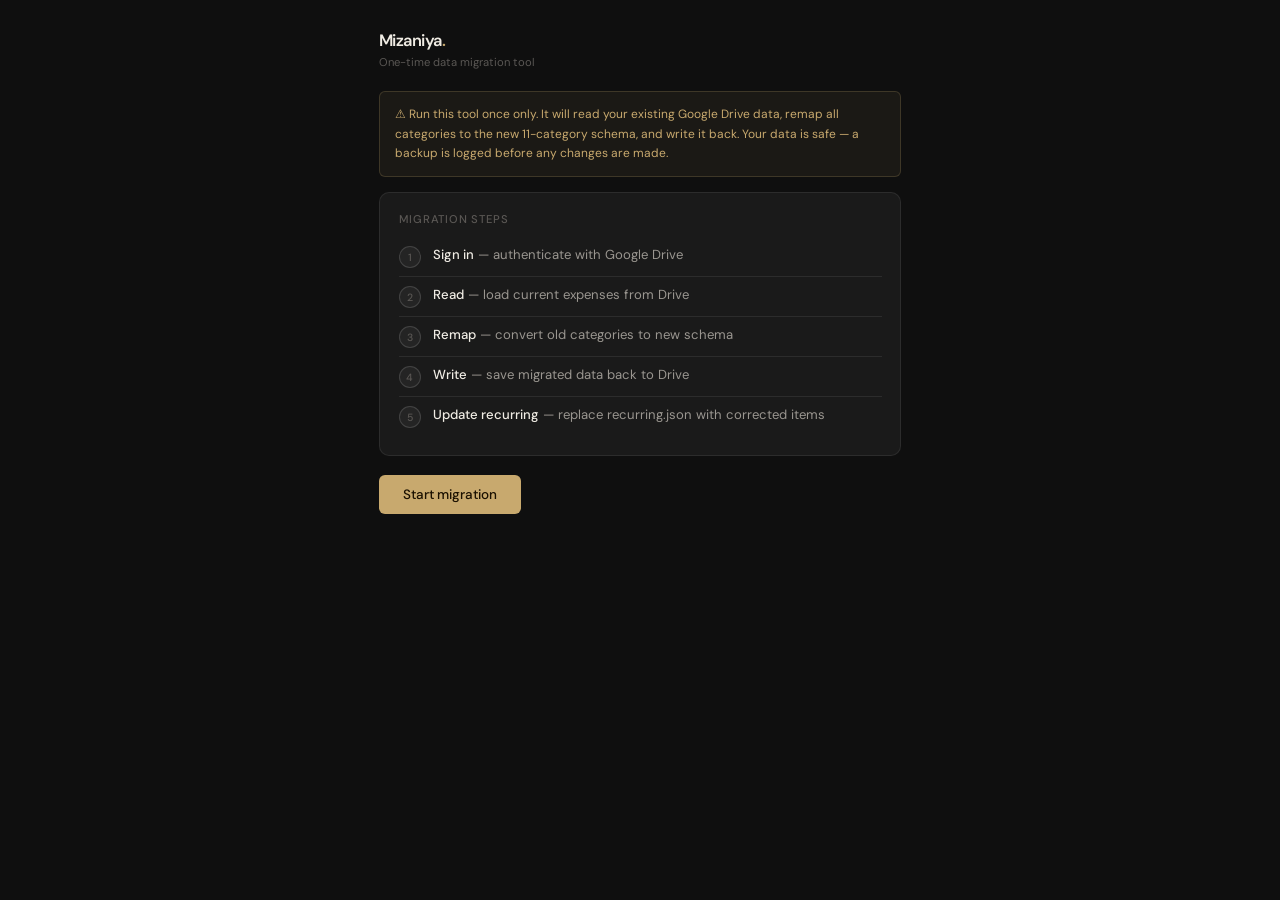
<file: migrate.html>
<!DOCTYPE html>
<html lang="en">
<head>
  <meta charset="UTF-8">
  <meta name="viewport" content="width=device-width, initial-scale=1.0">
  <title>Mizaniya — Data Migration</title>
  <link rel="preconnect" href="https://fonts.googleapis.com">
  <link href="https://fonts.googleapis.com/css2?family=DM+Sans:wght@400;500;600&family=DM+Mono:wght@400;500&display=swap" rel="stylesheet">
  <style>
    *,*::before,*::after{box-sizing:border-box;margin:0;padding:0;}
    :root{
      --bg:#0f0f0f;--bg2:#1a1a1a;--bg3:#242424;
      --border:rgba(255,255,255,0.08);--border2:rgba(255,255,255,0.14);
      --text:#f0ece4;--text2:#9a9690;--text3:#5a5754;
      --accent:#c8a96e;--success:#4a7c59;--success-text:#8fbf8a;
      --danger:#d46b6b;--info:#6b9fd4;
      --font:'DM Sans',sans-serif;--mono:'DM Mono',monospace;
      --r:10px;--r-sm:6px;
    }
    html{font-size:15px;}
    body{font-family:var(--font);background:var(--bg);color:var(--text);min-height:100vh;-webkit-font-smoothing:antialiased;}
    .wrap{max-width:560px;margin:0 auto;padding:2rem 1.25rem 4rem;}
    .logo{font-size:1.1rem;font-weight:600;letter-spacing:-.03em;color:var(--text);margin-bottom:.25rem;}
    .logo span{color:var(--accent);}
    .page-title{font-size:1.5rem;font-weight:600;letter-spacing:-.04em;margin-bottom:.5rem;}
    .page-sub{font-size:.875rem;color:var(--text2);line-height:1.6;margin-bottom:1.5rem;}
    .card{background:var(--bg2);border:1px solid var(--border);border-radius:var(--r);padding:1.25rem;margin-bottom:1rem;}
    .card-title{font-size:.75rem;font-weight:500;text-transform:uppercase;letter-spacing:.07em;color:var(--text3);margin-bottom:.75rem;}
    .step{display:flex;gap:12px;align-items:flex-start;padding:8px 0;border-bottom:1px solid var(--border);font-size:.875rem;color:var(--text2);}
    .step:last-child{border-bottom:none;}
    .step-num{width:22px;height:22px;border-radius:50%;background:var(--bg3);border:1px solid var(--border2);display:flex;align-items:center;justify-content:center;font-size:.7rem;font-weight:500;color:var(--text3);flex-shrink:0;margin-top:1px;}
    .step-num.done{background:var(--success);border-color:transparent;color:var(--success-text);}
    .step-num.active{background:rgba(200,169,110,.15);border-color:rgba(200,169,110,.3);color:var(--accent);}
    .step-num.error{background:rgba(212,107,107,.15);border-color:rgba(212,107,107,.3);color:var(--danger);}
    .step-text{flex:1;line-height:1.5;}
    .step-text strong{color:var(--text);font-weight:500;}
    .log-box{background:var(--bg3);border:1px solid var(--border);border-radius:var(--r-sm);padding:.875rem;font-family:var(--mono);font-size:.75rem;color:var(--text2);line-height:1.7;min-height:80px;max-height:240px;overflow-y:auto;margin-top:.75rem;}
    .log-line{display:block;}
    .log-ok{color:var(--success-text);}
    .log-info{color:var(--info);}
    .log-warn{color:var(--accent);}
    .log-err{color:var(--danger);}
    .btn{display:inline-flex;align-items:center;gap:8px;padding:11px 24px;border-radius:var(--r-sm);font-size:.9rem;font-weight:500;font-family:var(--font);cursor:pointer;border:none;transition:opacity .15s;}
    .btn-primary{background:var(--accent);color:#1a1000;}
    .btn-primary:hover{opacity:.85;}
    .btn-primary:disabled{opacity:.4;cursor:not-allowed;}
    .btn-success{background:var(--success);color:var(--success-text);}
    .btn-row{display:flex;gap:10px;margin-top:1.25rem;flex-wrap:wrap;}
    .summary-grid{display:grid;grid-template-columns:repeat(3,1fr);gap:8px;margin-top:.75rem;}
    .sum-card{background:var(--bg3);border:1px solid var(--border);border-radius:var(--r-sm);padding:10px 12px;text-align:center;}
    .sum-val{font-family:var(--mono);font-size:1.1rem;font-weight:500;color:var(--accent);}
    .sum-lbl{font-size:.65rem;text-transform:uppercase;letter-spacing:.07em;color:var(--text3);margin-top:2px;}
    .warn-box{background:rgba(200,169,110,.07);border:1px solid rgba(200,169,110,.2);border-radius:var(--r-sm);padding:.875rem 1rem;font-size:.8rem;color:var(--accent);line-height:1.6;margin-bottom:1rem;}
    .done-box{background:rgba(74,124,89,.1);border:1px solid rgba(74,124,89,.25);border-radius:var(--r);padding:1.25rem;text-align:center;display:none;}
    .done-title{font-size:1.1rem;font-weight:600;color:var(--success-text);margin-bottom:.5rem;}
    .done-sub{font-size:.875rem;color:var(--text2);}
    .done-link{display:inline-block;margin-top:1rem;padding:10px 20px;background:var(--accent);color:#1a1000;border-radius:var(--r-sm);font-weight:500;font-size:.9rem;text-decoration:none;}
  </style>
</head>
<body>
<div class="wrap">
  <div class="logo">Mizaniya<span>.</span></div>
  <p style="font-size:.75rem;color:var(--text3);margin-bottom:1.5rem;">One-time data migration tool</p>

  <div class="warn-box">
    ⚠ Run this tool once only. It will read your existing Google Drive data, remap all categories to the new 11-category schema, and write it back. Your data is safe — a backup is logged before any changes are made.
  </div>

  <div class="card">
    <div class="card-title">Migration steps</div>
    <div class="step"><div class="step-num" id="s1">1</div><div class="step-text"><strong>Sign in</strong> — authenticate with Google Drive</div></div>
    <div class="step"><div class="step-num" id="s2">2</div><div class="step-text"><strong>Read</strong> — load current expenses from Drive</div></div>
    <div class="step"><div class="step-num" id="s3">3</div><div class="step-text"><strong>Remap</strong> — convert old categories to new schema</div></div>
    <div class="step"><div class="step-num" id="s4">4</div><div class="step-text"><strong>Write</strong> — save migrated data back to Drive</div></div>
    <div class="step"><div class="step-num" id="s5">5</div><div class="step-text"><strong>Update recurring</strong> — replace recurring.json with corrected items</div></div>
  </div>

  <div class="card" id="summary-card" style="display:none;">
    <div class="card-title">Migration summary</div>
    <div class="summary-grid">
      <div class="sum-card"><div class="sum-val" id="sum-total">0</div><div class="sum-lbl">Entries</div></div>
      <div class="sum-card"><div class="sum-val" id="sum-remapped">0</div><div class="sum-lbl">Remapped</div></div>
      <div class="sum-card"><div class="sum-val" id="sum-unchanged">0</div><div class="sum-lbl">Unchanged</div></div>
    </div>
    <div class="log-box" id="log-box"></div>
  </div>

  <div class="btn-row">
    <button class="btn btn-primary" id="btn-start" onclick="startMigration()">Start migration</button>
  </div>

  <div class="done-box" id="done-box">
    <div class="done-title">✓ Migration complete</div>
    <div class="done-sub">All entries remapped to the new 11-category schema. You can now close this tab and use Mizaniya normally.</div>
    <a class="done-link" href="/expense-tracker/">Open Mizaniya →</a>
  </div>
</div>

<script src="js/data.js"></script>
<script>

// ── Category remap — old name → new name ──────────────────────────────────────
const CAT_REMAP = {
  // Old → New
  'groceries_food': 'groceries',
  'subscriptions':  'streaming',    // broad subscriptions → streaming (will be refined per item)
  'home_personal':  'shopping',
  'health_copay':   'health_copay', // unchanged
  'utilities_tech': 'utilities_tech', // unchanged
  'charity_giving': 'charity_giving', // unchanged
  'housing':        'housing',      // unchanged
  'auto_transport': 'auto_transport', // unchanged
};

// Item-level overrides — some items in old subscriptions go to memberships not streaming
const ITEM_CAT_OVERRIDE = {
  'Costco':           'memberships',
  'Costco Membership':'memberships',
  'Amazon':           'groceries',
  'Amazon Prime':     'memberships',
  'Walmart+':         'memberships',
  'Walmart':          'groceries',
  'Playstation+':     'memberships',
  'Frontier':         'memberships',
  'Frontier WildPass':'memberships',
  'Frontier Discount Den':'memberships',
  'EBRPD':            'memberships',
  'CDFW':             'memberships',
  'ATT':              'utilities_tech',
  'Spotify':          'streaming',
  'Netflix':          'streaming',
  'HBO Max':          'streaming',
  'MGM+':             'streaming',
  'QTV+':             'streaming',
  'STARZ':            'streaming',
  'YouTube':          'streaming',
  'WSJ+':             'utilities_tech',
  'ChatGPT':          'utilities_tech',
  'ClaudeGPT':        'utilities_tech',
  'iCloud+':          'utilities_tech',
  'Norton':           'utilities_tech',
  'TurboTax':         'utilities_tech',
  'Internet':         'utilities_tech',
  'AllState':         'insurance',
  'AllState Car':     'insurance',
  'Renter Insurance': 'insurance',
  'AAA':              'insurance',
  'Kaiser':           'health_copay',
  'mfsusa':           'health_copay',
  'Fitness+':         'health_copay',
  'Sadaqa':           'charity_giving',
  'Zakat':            'charity_giving',
  'Fitra':            'charity_giving',
  'Qurbani':          'charity_giving',
  'Gas':              'auto_transport',
  'Car Registration': 'auto_transport',
  'Oil Change':       'auto_transport',
  'Car Wash':         'auto_transport',
  'SMOG':             'auto_transport',
  'Uber':             'auto_transport',
  'Temu':             'shopping',
  'Home Depot':       'shopping',
  'MajicJack':        'shopping',
  'Apple Pay':        'shopping',
  'Desi Store':       'groceries',
  'Venison':          'groceries',
  'Beef':             'groceries',
  'Qeema':            'groceries',
  'Chicken':          'groceries',
  'Fish':             'groceries',
  'Rent':             'housing',
  'PGE':              'housing',
  'Water':            'housing',
  'Sewerage':         'housing',
  'Garbage':          'housing',
  'Service Fee':      'housing',
  'Laundry':          'housing',
  'CITI':             'credit_cards',
  'BOA':              'credit_cards',
  'CHASE':            'credit_cards',
  'Zoya':             null, // remove
};

const CLIENT_ID   = null; // auto-loaded from auth.js config — reads from existing setup
const SCOPES      = 'https://www.googleapis.com/auth/drive.appdata';
const DISCOVERY   = 'https://www.googleapis.com/discovery/v1/apis/drive/v3/rest';
const FILE_NAMES  = { expenses:'expenses.json', recurring:'recurring.json', meta:'meta.json' };

let tokenClient = null;
let _token      = null;

function log(msg, type='info') {
  const box  = document.getElementById('log-box');
  const line = document.createElement('span');
  line.className = 'log-line log-'+type;
  line.textContent = '['+new Date().toLocaleTimeString()+'] '+msg;
  box.appendChild(line);
  box.scrollTop = box.scrollHeight;
  document.getElementById('summary-card').style.display = 'block';
}

function setStep(n, state) {
  const el = document.getElementById('s'+n);
  el.className = 'step-num '+state;
  if (state==='done') el.textContent = '✓';
  else if (state==='error') el.textContent = '✗';
  else el.textContent = n;
}

async function findFile(name) {
  const res = await gapi.client.drive.files.list({
    spaces:'appDataFolder', fields:'files(id,name)', q:`name='${name}'`
  });
  const files = res.result.files;
  return files && files.length > 0 ? files[0].id : null;
}

async function readFile(name) {
  const fileId = await findFile(name);
  if (!fileId) return null;
  const res = await gapi.client.drive.files.get({ fileId, alt:'media' });
  return typeof res.result === 'string' ? JSON.parse(res.result) : res.result;
}

async function writeFile(name, data) {
  const body = JSON.stringify(data, null, 2);
  const blob = new Blob([body], { type:'application/json' });
  const existingId = await findFile(name);
  const metadata = { name, parents: existingId ? undefined : ['appDataFolder'] };
  const form = new FormData();
  form.append('metadata', new Blob([JSON.stringify(metadata)], { type:'application/json' }));
  form.append('file', blob);
  const token = gapi.client.getToken().access_token;
  const url = existingId
    ? `https://www.googleapis.com/upload/drive/v3/files/${existingId}?uploadType=multipart`
    : 'https://www.googleapis.com/upload/drive/v3/files?uploadType=multipart';
  await fetch(url, { method: existingId?'PATCH':'POST', headers:{ Authorization:`Bearer ${token}` }, body:form });
}

async function startMigration() {
  document.getElementById('btn-start').disabled = true;

  // ── Step 1: Sign in ───────────────────────────────────────────────────────
  setStep(1,'active');
  log('Initialising Google API...','info');
  await new Promise(resolve => gapi.load('client', resolve));
  await gapi.client.init({ discoveryDocs:[DISCOVERY] });

  // Read CLIENT_ID from auth.js AppAuth config
  const authScript = document.querySelector('script[src="js/auth.js"]');
  // Inline token client using same client ID as auth.js
  await new Promise((resolve, reject) => {
    // We need to get the client id — read it from auth.js source
    fetch('js/auth.js').then(r=>r.text()).then(src => {
      const match = src.match(/CLIENT_ID:\s*'([^']+)'/);
      if (!match) { reject(new Error('CLIENT_ID not found in auth.js')); return; }
      const clientId = match[1];
      tokenClient = google.accounts.oauth2.initTokenClient({
        client_id: clientId,
        scope: SCOPES,
        callback: (resp) => {
          if (resp.error) { reject(new Error(resp.error)); return; }
          resolve();
        }
      });
      tokenClient.requestAccessToken({ prompt:'consent' });
    });
  });
  setStep(1,'done');
  log('Signed in successfully','ok');

  // ── Step 2: Read ──────────────────────────────────────────────────────────
  setStep(2,'active');
  log('Reading expenses.json from Drive...','info');
  const entries = await readFile(FILE_NAMES.expenses);
  if (!entries) { setStep(2,'error'); log('No expenses.json found — nothing to migrate','warn'); return; }
  log(`Found ${entries.length} entries in Drive`,'ok');
  setStep(2,'done');

  // ── Step 3: Remap ─────────────────────────────────────────────────────────
  setStep(3,'active');
  let remapped = 0, unchanged = 0, removed = 0;
  const migrated = [];

  entries.forEach(entry => {
    // Check item-level override first
    const itemOverride = ITEM_CAT_OVERRIDE[entry.name];
    if (itemOverride === null) {
      log(`Removing: ${entry.name}`,'warn');
      removed++;
      return; // skip — item removed (Zoya)
    }

    const oldCat = entry.category;
    let newCat;

    if (itemOverride) {
      newCat = itemOverride;
    } else if (CAT_REMAP[oldCat]) {
      newCat = CAT_REMAP[oldCat];
    } else {
      newCat = oldCat; // already correct
    }

    if (newCat !== oldCat) {
      log(`${entry.name}: ${oldCat} → ${newCat}`,'info');
      remapped++;
    } else {
      unchanged++;
    }

    migrated.push({ ...entry, category: newCat });
  });

  document.getElementById('sum-total').textContent     = entries.length;
  document.getElementById('sum-remapped').textContent  = remapped;
  document.getElementById('sum-unchanged').textContent = unchanged;
  log(`Remapped: ${remapped}, Unchanged: ${unchanged}, Removed: ${removed}`,'ok');
  setStep(3,'done');

  // ── Step 4: Write expenses ────────────────────────────────────────────────
  setStep(4,'active');
  log('Writing migrated expenses to Drive...','info');
  await writeFile(FILE_NAMES.expenses, migrated);
  log('expenses.json updated successfully','ok');
  setStep(4,'done');

  // ── Step 5: Update recurring ──────────────────────────────────────────────
  setStep(5,'active');
  log('Writing updated recurring.json to Drive...','info');
  const newRecurring = window.buildRecurring();
  await writeFile(FILE_NAMES.recurring, newRecurring);
  log(`recurring.json updated — ${newRecurring.length} items written`,'ok');

  // Update meta version
  const meta = await readFile(FILE_NAMES.meta) || {};
  await writeFile(FILE_NAMES.meta, { ...meta, version:'2.1.0', last_sync: new Date().toISOString(), migrated_at: new Date().toISOString() });
  log('meta.json version updated to 2.1.0','ok');
  setStep(5,'done');

  log('━━━ Migration complete ━━━','ok');
  document.getElementById('done-box').style.display = 'block';
  document.getElementById('btn-start').style.display = 'none';
}
</script>

<script src="js/auth.js"></script>
<script async defer src="https://apis.google.com/js/api.js"></script>
<script async defer src="https://accounts.google.com/gsi/client"></script>
</body>
</html>
</file>
